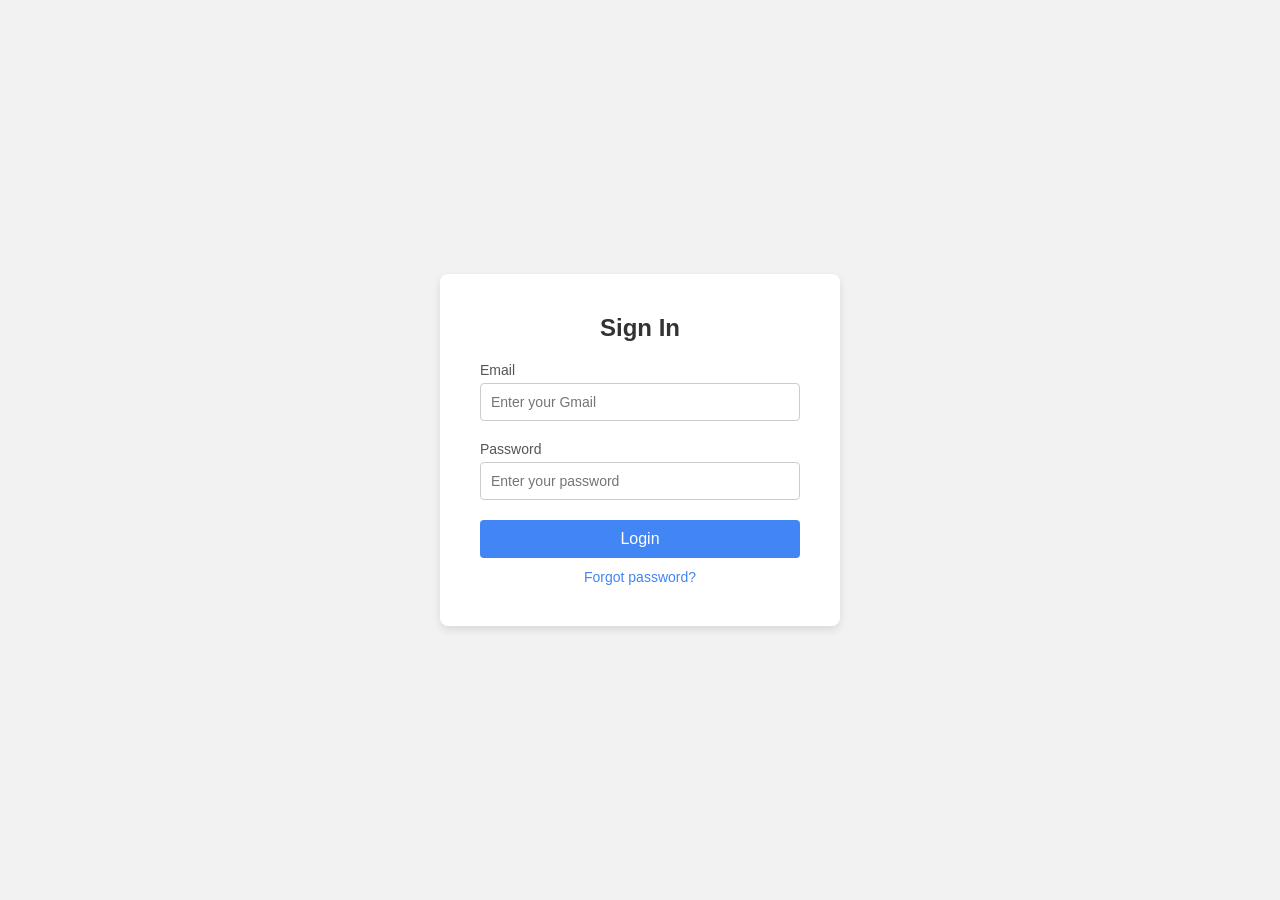
<file: music vibe/login.html>
<!DOCTYPE html>
<html lang="en">
<head>
  <meta charset="UTF-8">
  <meta name="viewport" content="width=device-width, initial-scale=1.0">
  <title>Login Page</title>
  <style>
    * {
      margin: 0;
      padding: 0;
      box-sizing: border-box;
      font-family: Arial, sans-serif;
    }

    body {
      background-color: #f2f2f2;
      display: flex;
      justify-content: center;
      align-items: center;
      height: 100vh;
    }

    .login-container {
      background-color: #ffffff;
      padding: 40px;
      border-radius: 8px;
      box-shadow: 0 4px 8px rgba(0, 0, 0, 0.1);
      width: 100%;
      max-width: 400px;
    }

    .login-container h1 {
      font-size: 24px;
      color: #333333;
      text-align: center;
      margin-bottom: 20px;
    }

    .input-field {
      margin-bottom: 20px;
    }

    .input-field label {
      display: block;
      font-size: 14px;
      color: #555555;
      margin-bottom: 5px;
    }

    .input-field input {
      width: 100%;
      padding: 10px;
      font-size: 14px;
      border: 1px solid #cccccc;
      border-radius: 4px;
    }

    .input-field input:focus {
      outline: none;
      border-color: #4285f4;
      box-shadow: 0 0 5px rgba(66, 133, 244, 0.5);
    }

    .login-button {
      background-color: #4285f4;
      color: white;
      border: none;
      padding: 10px;
      font-size: 16px;
      border-radius: 4px;
      cursor: pointer;
      width: 100%;
    }

    .login-button:hover {
      background-color: #357ae8;
    }

    .forgot-password {
      text-align: center;
      margin-top: 10px;
    }

    .forgot-password a {
      color: #4285f4;
      text-decoration: none;
      font-size: 14px;
    }

    .forgot-password a:hover {
      text-decoration: underline;
    }
  </style>
</head>
<body>
  <div class="login-container">
    <h1>Sign In</h1>
    <form onsubmit="redirectToGoogle(event)">
      <div class="input-field">
        <label for="email">Email</label>
        <input type="email" id="email" name="email" placeholder="Enter your Gmail" required>
      </div>
      <div class="input-field">
        <label for="password">Password</label>
        <input type="password" id="password" name="password" placeholder="Enter your password" required>
      </div>
      <button type="submit" class="login-button">Login</button>
    </form>
    <div class="forgot-password">
      <a href="#">Forgot password?</a>
    </div>
  </div>

  <script>
    function redirectToGoogle(event) {
      event.preventDefault(); // Prevent form submission
      window.location.href = "https://www.google.com"; // Redirect to Google
    }
  </script>
</body>
</html>
</file>
